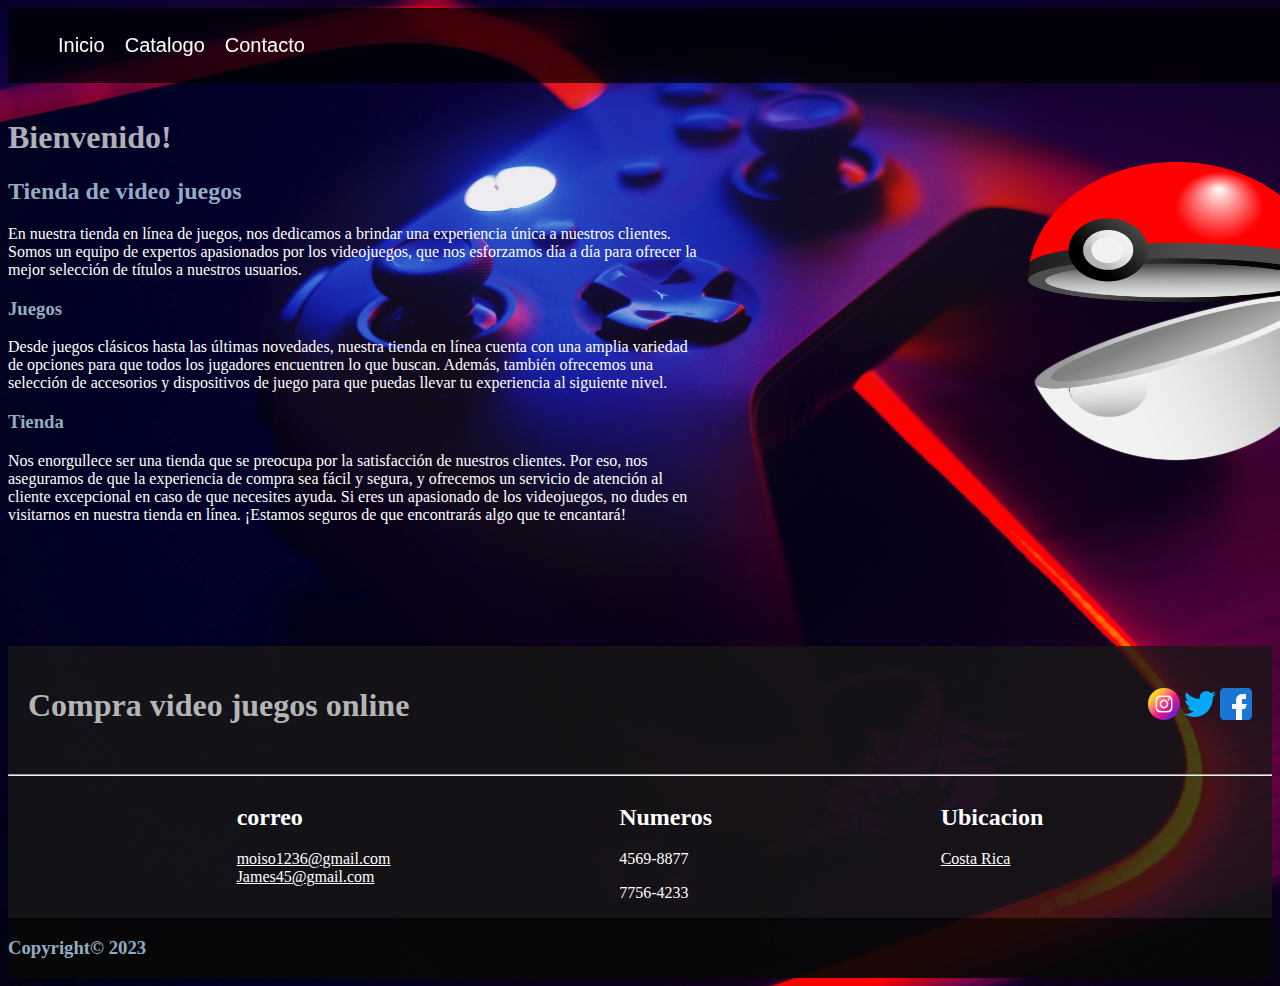
<file: index.html>
<!DOCTYPE html>
<html lang="en">
<head>
    <meta charset="UTF-8">
    <meta http-equiv="X-UA-Compatible" content="IE=edge">
    <meta name="viewport" content="width=device-width, initial-scale=1.0">
    <link rel="stylesheet" href="footer.css">
    <link rel="stylesheet" href="EstiliosInicio.css">
    <title>Inicio</title>

    <style>
        body{
            background-image: url("Fondo.jpg");
            background-size: cover;
        }
    </style>

</head>
<body>

    <header>
        <nav>
        <ul>
            <li><a href="index.html">Inicio</a></li>
            <li><a href="catalogo.html">Catalogo</a></li>
            <li><a href="#">Contacto</a></l>
         </ul>
        </nav>
    </header>

    <br>
    <br>
    <br>
    <br>
    <br>

    <h1>Bienvenido!</h1>


    <main>
        <!-- Contiene un artículo -->
        <article>
          <h2>Tienda de video juegos</h2>
  
          <p style="margin-right: 15cm;">
            En nuestra tienda en línea de juegos, nos dedicamos a brindar una experiencia única a nuestros clientes. Somos un equipo de expertos apasionados por los videojuegos, que nos esforzamos día a día para ofrecer la mejor selección de títulos a nuestros usuarios.
          </p>
  
          <h3>Juegos</h3>
  
          <p style="margin-right: 15cm;">
            Desde juegos clásicos hasta las últimas novedades, nuestra tienda en línea cuenta con una amplia variedad de opciones para que todos los jugadores encuentren lo que buscan. Además, también ofrecemos una selección de accesorios y dispositivos de juego para que puedas llevar tu experiencia al siguiente nivel.
          </p>
  
          <h3>Tienda</h3>
  
          <p style="margin-right: 15cm;">
            Nos enorgullece ser una tienda que se preocupa por la satisfacción de nuestros clientes. Por eso, nos aseguramos de que la experiencia de compra sea fácil y segura, y ofrecemos un servicio de atención al cliente excepcional en caso de que necesites ayuda.

            Si eres un apasionado de los videojuegos, no dudes en visitarnos en nuestra tienda en línea. ¡Estamos seguros de que encontrarás algo que te encantará!
          </p>
  
          
        </article>

        </main>

    <div style="margin-left: 27cm; margin-top: -10cm;" id="imagen1">
        <img src="pokemon-4635112.png" width="300px" height="300px">
    </div>


    <br>
    <br>
    <br>
    <br>
    <br>
    <br>
    <br>
    <br>
    <br>
    <br>

    <footer class="pie">
      <div class="FooterHeader">
        <div class="logo">
          <h1>Compra video juegos online</h1>
        </div>

        <div class="redes">
          <span><img src="instagram.png" alt=""></span>
          <span><img src="gorjeo.png" alt=""></span>
          <span><img src="facebook.png" alt=""></span>
        </div>
      </div>
      <hr> 

      <div class="section">
        <div class="Correo">
          <h2>correo</h2>
          <a href="#">moiso1236@gmail.com</a>
          <a href="#">James45@gmail.com</a>
        </div>
        
        <div class="numeros">
          <h2>Numeros</h2>
          <p>4569-8877</p>
          <p>7756-4233</p>
        </div>

        <div class="Ubicacion">
          <h2>Ubicacion</h2>
          <a href="#">Costa Rica</a>
        </div>
      </div>

      <div class="copy">
        <h3>Copyright© 2023</h3>
      </div>

    </footer>
</body>
</html>
</file>
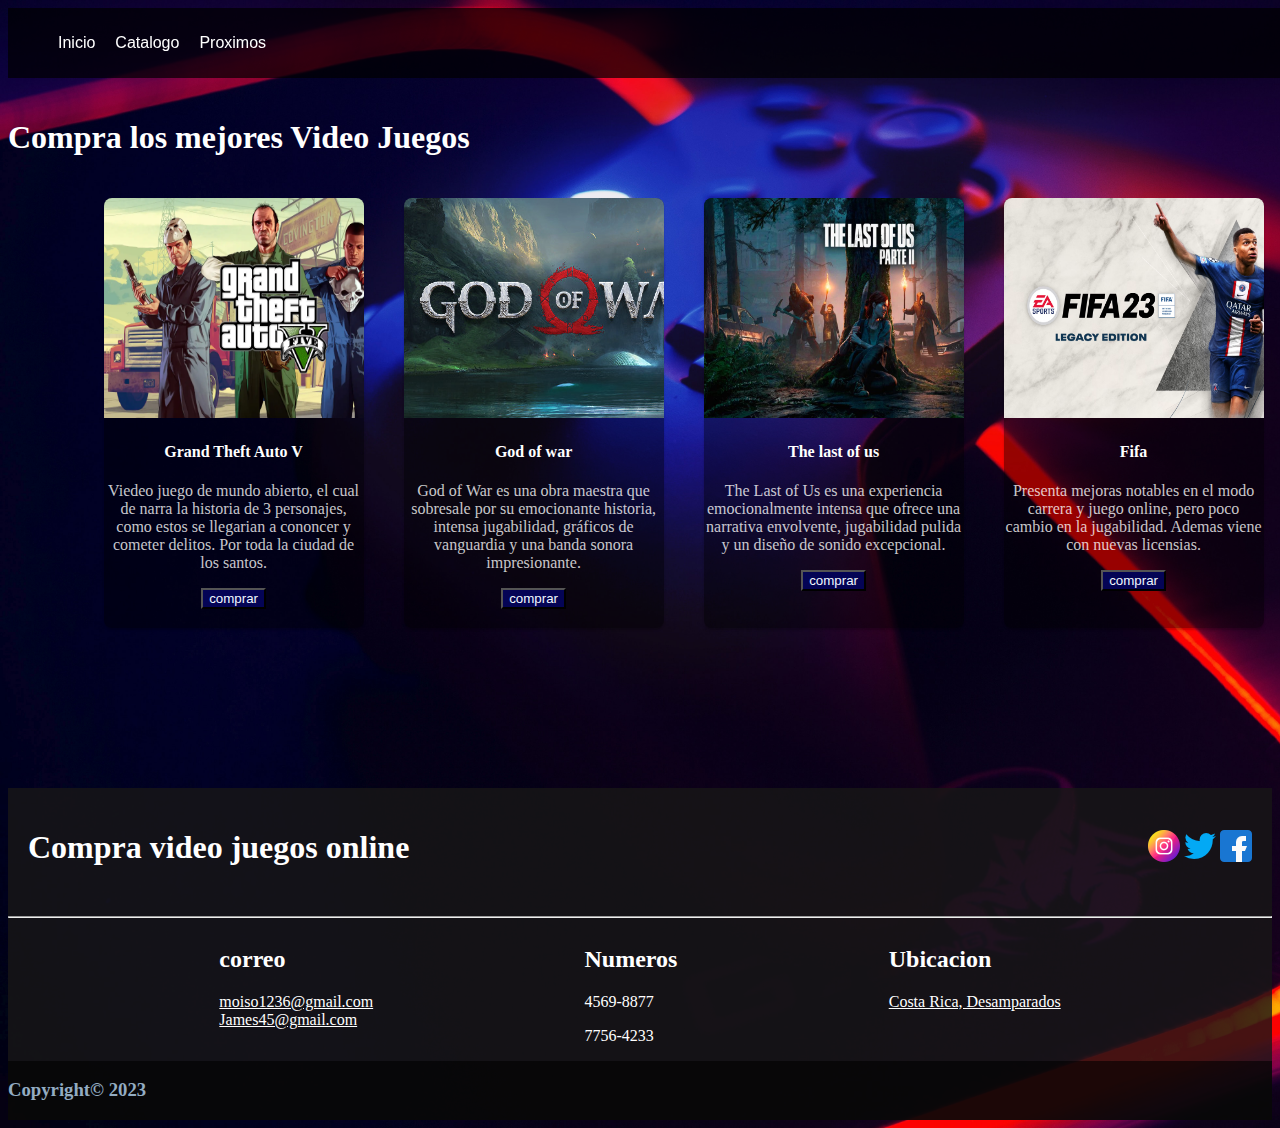
<file: catalogo.html>
<!DOCTYPE html>
<html lang="en">
<head>
    <meta charset="UTF-8">
    <meta http-equiv="X-UA-Compatible" content="IE=edge">
    <meta name="viewport" content="width=device-width, initial-scale=1.0">
    <title>Catalogo</title>
    <link rel="stylesheet" href="estiloscatalogo.css">
    <link rel="stylesheet" href="cards.css">
    <link rel="stylesheet" href="footer.css">
    <style>
        body{
            background-image: url("Fondo.jpg");
            background-size: cover;
        }
    </style>
</head>
<body>

    
    <header>
        <nav>
            <ul>
            <li><a href="inicio.html">Inicio</a></li>
            <li><a href="catalogo.html">Catalogo</a></li>
            <li><a href="#">Proximos</a></li>
         </ul>
        </nav>
    </header>

    <br>
    <br>
    <br>
    <br>
    <br>

    <h1>Compra los mejores Video Juegos</h1>
    
    <div class="cards" style="margin-left: 2cm;">

        <div class="card">
            <img src="Grand-Theft-Auto-V.webp" width="300" height="250">
            <h4>Grand Theft Auto V</h4>
            <p>Viedeo juego de mundo abierto, el cual de narra la historia de 3 personajes, como estos se llegarian a cononcer y cometer delitos. Por toda la ciudad de los santos.</p>
            <a href="compra1.html"><button>comprar</button></a>
        </div>

        <div class="card">
            <img src="capsule_616x353.jpg" width="300" height="250">
            <h4>God of war</h4> 
            <p>God of War es una obra maestra que sobresale por su emocionante historia, intensa jugabilidad, gráficos de vanguardia y una banda sonora impresionante.</p>
            <a href="compra1.html"><button>comprar</button></a>
        </div>

        <div class="card">
            <img src="the_last.jpg" width="300" height="250">
            <h4>The last of us</h4>
            <p>The Last of Us es una experiencia emocionalmente intensa que ofrece una narrativa envolvente, jugabilidad pulida y un diseño de sonido excepcional.</p>
            <a href="compra1.html"><button>comprar</button></a>
        </div>

        <div class="card">
            <img src="fia.avif" width="300" height="250">
            <h4>Fifa</h4>
            <p>Presenta mejoras notables en el modo carrera y juego online, pero poco cambio en la jugabilidad. Ademas viene con nuevas licensias.</p>
            <a href="compra1.html"><button>comprar</button></a>
        </div>
        

    </div>

    <br>
    <br>
    <br>
    <br>
    <br>
    <br>
    <br>
    <br>
    <br>
    <br>
    <footer class="pie">
        <div class="FooterHeader">
          <div class="logo">
            <h1>Compra video juegos online</h1>
          </div>
  
          <div class="redes">
            <span><img src="instagram.png" alt=""></span>
            <span><img src="gorjeo.png" alt=""></span>
            <span><img src="facebook.png" alt=""></span>
          </div>
        </div>
        <hr> 
  
        <div class="section">
          <div class="Correo">
            <h2>correo</h2>
            <a href="#">moiso1236@gmail.com</a>
            <a href="#">James45@gmail.com</a>
          </div>
          
          <div class="numeros">
            <h2>Numeros</h2>
            <p>4569-8877</p>
            <p>7756-4233</p>
          </div>
  
          <div class="Ubicacion">
            <h2>Ubicacion</h2>
            <a href="#">Costa Rica, Desamparados</a>
          </div>
        </div>
  
        <div class="copy">
          <h3>Copyright© 2023</h3>
        </div>
  
      </footer>
    
</body>
</html>
</file>
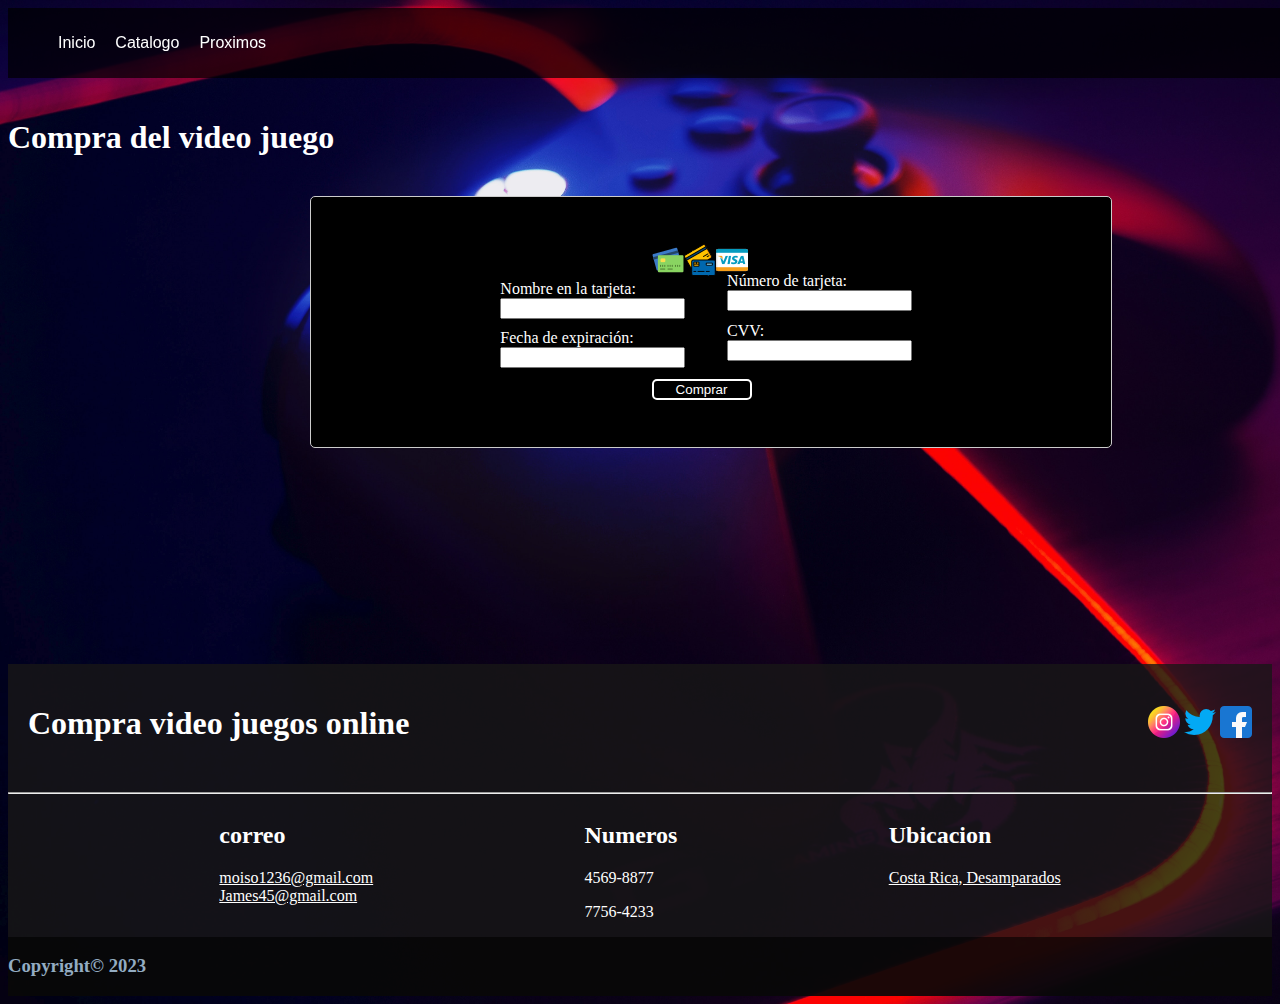
<file: compra1.html>
<!DOCTYPE html>
<html lang="en">
<head>
    <meta charset="UTF-8">
    <meta http-equiv="X-UA-Compatible" content="IE=edge">
    <meta name="viewport" content="width=device-width, initial-scale=1.0">
    <link rel="stylesheet" href="footer.css">
    <link rel="stylesheet" href="Compra.css">

    <style>
        body{
            background-image: url("Fondo.jpg");
            background-size: cover;
        }
    </style>
    <title>Compra</title>
</head>
<body>
    <header>
        <nav>
            <ul>
            <li><a href="inicio.html">Inicio</a></li>
            <li><a href="catalogo.html">Catalogo</a></li>
            <li><a href="#">Proximos</a></li>
         </ul>
        </nav>
    </header>

    <br>
    <br>
    <br>
    <br>
    <br>

    <h1>Compra del video juego</h1>
    <br>

    <div class="formulario">
        <form action="" method="post">
        <div class="iconos">
            <span><img src="tarjeta-de-credito.png" alt=""></span>
            <span><img src="Credito.png" alt=""></span>
            <span><img src="visa.png" alt=""></span>
        </div>

        <div class="nombre">   
            <label for="nombre">Nombre en la tarjeta:</label>
            <br>
            <input type="text" id="nombre" name="nombre" required><br><br>
        </div>    
        <div class="numero">
            <label for="numero">Número de tarjeta:</label>
            <br>
            <input type="text" id="numero" name="numero" required><br><br>
        </div> 
        <div class="fecha">
            <label for="expiracion">Fecha de expiración:</label>
            <br>
            <input type="text" id="expiracion" name="expiracion"  min="2023-05" required><br><br>
        </div> 
        <div class="cvv">
            <label for="cvv">CVV:</label>
            <br>
            <input type="text" id="cvv" name="cvv" pattern="[0-9]{3,4}" required><br><br>
        </div>

        <button onclick="funcion()">Comprar</button>

        <Script>
          function funcion(){
            alert("Tu compra ha sido exitosa")
            window.location.href = "catalogo.html";
          }
        </Script>
        
        </form>
    </div>

    <br>
    <br>
    <br>
    <br>
    <br>
    <br>
    <br>
    <br>
    <br>
    <br>
    <br>
    <br>


    <footer class="pie">
        <div class="FooterHeader">
          <div class="logo">
            <h1>Compra video juegos online</h1>
          </div>
  
          <div class="redes">
            <span><img src="instagram.png" alt=""></span>
            <span><img src="gorjeo.png" alt=""></span>
            <span><img src="facebook.png" alt=""></span>
          </div>
        </div>
        <hr> 
  
        <div class="section">
          <div class="Correo">
            <h2>correo</h2>
            <a href="#">moiso1236@gmail.com</a>
            <a href="#">James45@gmail.com</a>
          </div>
          
          <div class="numeros">
            <h2>Numeros</h2>
            <p>4569-8877</p>
            <p>7756-4233</p>
          </div>
  
          <div class="Ubicacion">
            <h2>Ubicacion</h2>
            <a href="#">Costa Rica, Desamparados</a>
          </div>
        </div>
  
        <div class="copy">
          <h3>Copyright© 2023</h3>
        </div>
  
      </footer>
    
</body>
</html>
</file>
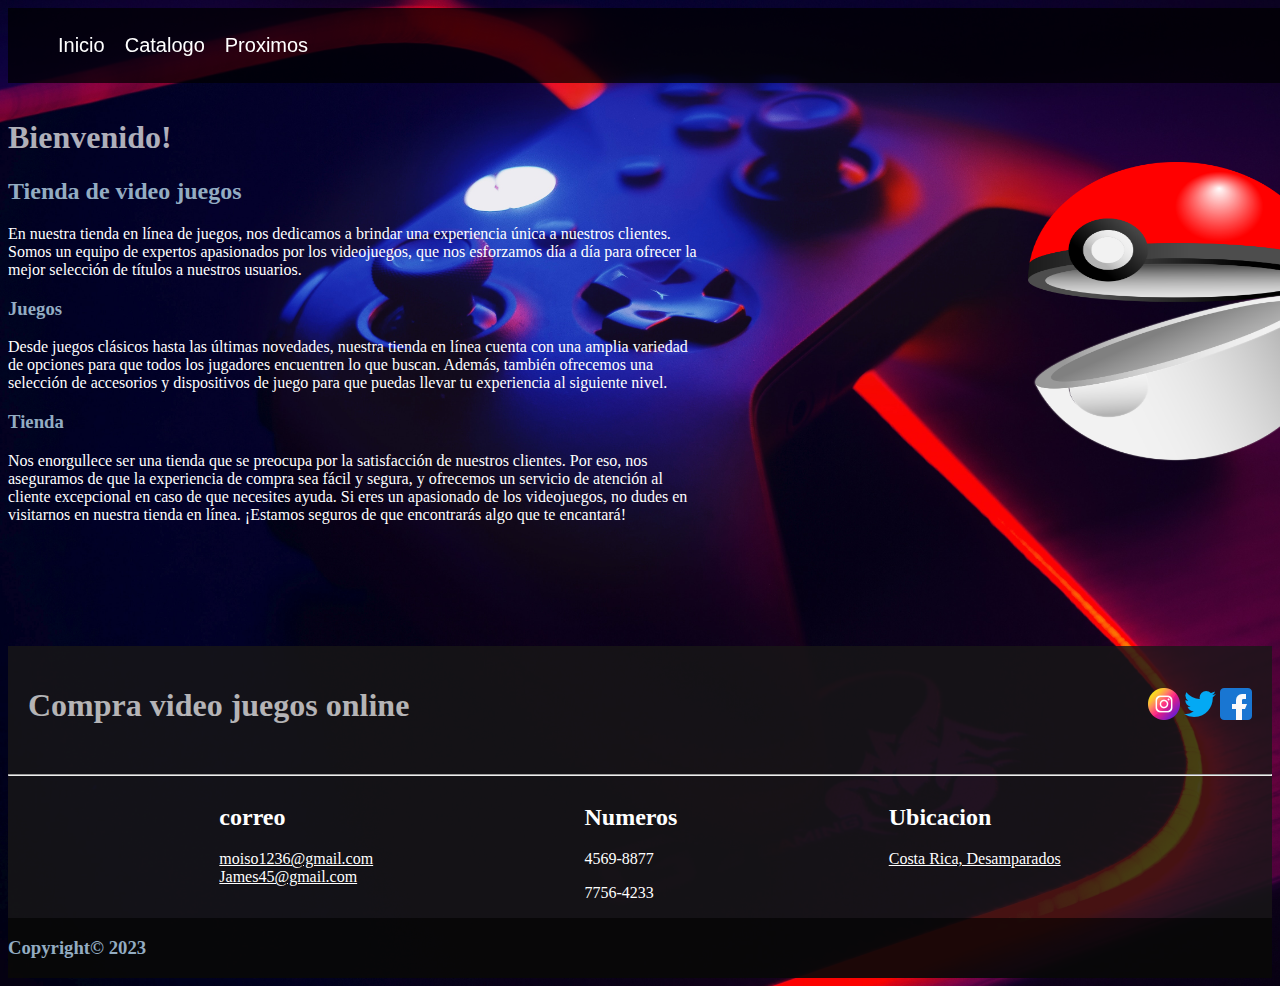
<file: inicio.html>
<!DOCTYPE html>
<html lang="en">
<head>
    <meta charset="UTF-8">
    <meta http-equiv="X-UA-Compatible" content="IE=edge">
    <meta name="viewport" content="width=device-width, initial-scale=1.0">
    <title>Inicio</title>
    <link rel="stylesheet" href="inicio.css">
    <link rel="stylesheet" href="footer.css">

    <style>
        body{
            background-image: url("Fondo.jpg");
            background-size: cover;
        }
    </style>

</head>
<body>

    <header>
        <nav>
        <ul>
            <li><a href="inicio.html">Inicio</a></li>
            <li><a href="catalogo.html">Catalogo</a></li>
            <li><a href="#">Proximos</a></l>
         </ul>
        </nav>
    </header>

    <br>
    <br>
    <br>
    <br>
    <br>

    <h1>Bienvenido!</h1>


    <main>
        <!-- Contiene un artículo -->
        <article>
          <h2>Tienda de video juegos</h2>
  
          <p style="margin-right: 15cm;">
            En nuestra tienda en línea de juegos, nos dedicamos a brindar una experiencia única a nuestros clientes. Somos un equipo de expertos apasionados por los videojuegos, que nos esforzamos día a día para ofrecer la mejor selección de títulos a nuestros usuarios.
          </p>
  
          <h3>Juegos</h3>
  
          <p style="margin-right: 15cm;">
            Desde juegos clásicos hasta las últimas novedades, nuestra tienda en línea cuenta con una amplia variedad de opciones para que todos los jugadores encuentren lo que buscan. Además, también ofrecemos una selección de accesorios y dispositivos de juego para que puedas llevar tu experiencia al siguiente nivel.
          </p>
  
          <h3>Tienda</h3>
  
          <p style="margin-right: 15cm;">
            Nos enorgullece ser una tienda que se preocupa por la satisfacción de nuestros clientes. Por eso, nos aseguramos de que la experiencia de compra sea fácil y segura, y ofrecemos un servicio de atención al cliente excepcional en caso de que necesites ayuda.

            Si eres un apasionado de los videojuegos, no dudes en visitarnos en nuestra tienda en línea. ¡Estamos seguros de que encontrarás algo que te encantará!
          </p>
  
          
        </article>

        </main>

    <div style="margin-left: 27cm; margin-top: -10cm;" id="imagen1">
        <img src="pokemon-4635112.png" width="300px" height="300px">
    </div>


    <br>
    <br>
    <br>
    <br>
    <br>
    <br>
    <br>
    <br>
    <br>
    <br>

    <footer class="pie">
      <div class="FooterHeader">
        <div class="logo">
          <h1>Compra video juegos online</h1>
        </div>

        <div class="redes">
          <span><img src="instagram.png" alt=""></span>
          <span><img src="gorjeo.png" alt=""></span>
          <span><img src="facebook.png" alt=""></span>
        </div>
      </div>
      <hr> 

      <div class="section">
        <div class="Correo">
          <h2>correo</h2>
          <a href="#">moiso1236@gmail.com</a>
          <a href="#">James45@gmail.com</a>
        </div>
        
        <div class="numeros">
          <h2>Numeros</h2>
          <p>4569-8877</p>
          <p>7756-4233</p>
        </div>

        <div class="Ubicacion">
          <h2>Ubicacion</h2>
          <a href="#">Costa Rica, Desamparados</a>
        </div>
      </div>

      <div class="copy">
        <h3>Copyright© 2023</h3>
      </div>

    </footer>
</body>
</html>
</file>
<file: footer.css>
.pie{
    background: rgba(24, 23, 23, 0.801);
}

.FooterHeader{
    display: flex;
    justify-content: space-between;
    padding: 20px;
    align-items: center;
}

.section{
    display: flex;
    justify-content: space-evenly;
    
}

.Correo{
    display: flex;
    flex-direction: column;
}

.pie h2{
    color: white;
}

.pie a{
    color: white;
}

.pie p{
    color: white;
}

.copy{
    background: rgba(0, 0, 0, 0.596);
    color: rgb(147, 172, 194);
    display: flex;
}
</file>
<file: EstiliosInicio.css>
h1{
  color: rgba(255, 255, 255, 0.685);
}

h2{
  color: rgb(147, 172, 194);
}

h3{
  color: rgb(147, 172, 194);
}


p{
  color: white;
}



header {
  background: rgba(0, 0, 0, 0.726);
  width: 100%;
  position: fixed;
  z-index: 100;
}

nav {
  float: left;
}

nav ul {
  list-style: none; 
  overflow: hidden;  /* eliminamos los errores que se puedan dar por contenido fuera de nuestro bloque de menú de navegación en HTML.*/
}

nav ul li {
  float: left;
  font-family: Arial, Helvetica, sans-serif;;
  font-size: 20px;
}

nav ul li a {
  display: block; /*lo convertiremos en un bloque con display: block. De esta forma, ya podemos agregarle un padding */
  padding: 10px;
  color: #fff;
  text-decoration: none;
}
nav ul li:hover {
  background: rgba(78, 13, 13, 0.959);

  /*  #eca023; */
}
</file>
<file: estiloscatalogo.css>
h1{
  color:white;
}

header {
  background: rgba(0,0,0,0.7);
  width: 100%;
  position: fixed;
  z-index: 100;
}

nav {
  float: left;
}

nav ul {
  list-style: none;
  overflow: hidden; 
}

nav ul li {
  float: left;
  font-family: Arial, sans-serif, Helvetica;
  font-size: 16px;
}
nav ul li a {
  display: block;
  padding: 10px;
  color: #fff;
  text-decoration: none;
}
nav ul li:hover {
  background: #5f0909ad;
}
</file>
<file: cards.css>
.cards{
    width: 100%;
    max-width: 1200px;
    height: 430px;
    display: flex;
  }

.cards .card h4{
    color: white;
} 

.cards .card p{
    color: rgba(255, 255, 255, 0.788);
}

.cards .card{
    width: 330px;
    height: 430px;
    border-radius: 8px;
    box-shadow: 0 2px 2px rgba(0,0,0, 0.2);
    overflow: hidden;
    margin: 20px;
    text-align: center;
    transition: all 0.25s;
    background: rgba(0, 0, 0, 0.397);
}

.cards .card img{
    width: 330px;
    height: 220px;
}

.cards .card button{
    color: aliceblue;
    background: rgb(4, 4, 85);
}
</file>
<file: Compra.css>
header {
    background: rgba(0,0,0,0.7);
    width: 100%;
    position: fixed;
    z-index: 100;
  }
  
  nav {
    float: left;
  }
  
  nav ul {
    list-style: none;
    overflow: hidden; 
  }
  
  nav ul li {
    float: left;
    font-family: Arial, sans-serif;
    font-size: 16px;
  }
  nav ul li a {
    display: block;
    padding: 10px;
    color: #fff;
    text-decoration: none;
  }
  nav ul li:hover {
    background: #5f0909ad;
  }

  
h1{
    color: white;
}

.formulario{
    color: white;
    border: 1px solid #ccc;
    border-radius: 5px;
    background: black;
    width: 800px;
    height: 250px;
    display: flex;
    align-items: center;
    margin-left: 8cm;
}

.formulario .nombre{
    margin-left: 5cm;
}

.formulario .numero{
    margin-left: 11cm;
    margin-top: -1.7cm;
}

.formulario .fecha{
    margin-left: 5cm;
}

.formulario .cvv{
    margin-left: 11cm;
    margin-top: -1.7cm;
}

button{
    width: 100px;
    margin-left: 9cm;
    color: white;
    background: black;
    border: 2px solid white;
    border-radius: 5px;
}

.formulario .iconos{
    display: flex;
    margin-left: 9cm;
}
</file>
<file: inicio.css>
h1{
    color: rgba(255, 255, 255, 0.685);
  }
  
  h2{
    color: rgb(147, 172, 194);
  }
  
  h3{
    color: rgb(147, 172, 194);
  }
  
  
  p{
    color: white;
  }
  
  
  
  header {
    background: rgba(0, 0, 0, 0.726);
    width: 100%;
    position: fixed;
    z-index: 100;
  }
  
  nav {
    float: left;
  }
  
  nav ul {
    list-style: none; 
    overflow: hidden;  /* eliminamos los errores que se puedan dar por contenido fuera de nuestro bloque de menú de navegación en HTML.*/
  }
  
  nav ul li {
    float: left;
    font-family: Arial, Helvetica, sans-serif;;
    font-size: 20px;
  }
  
  nav ul li a {
    display: block; /*lo convertiremos en un bloque con display: block. De esta forma, ya podemos agregarle un padding */
    padding: 10px;
    color: #fff;
    text-decoration: none;
  }
  nav ul li:hover {
    background: rgba(78, 13, 13, 0.959);
  
    /*  #eca023; */
  }
</file>
